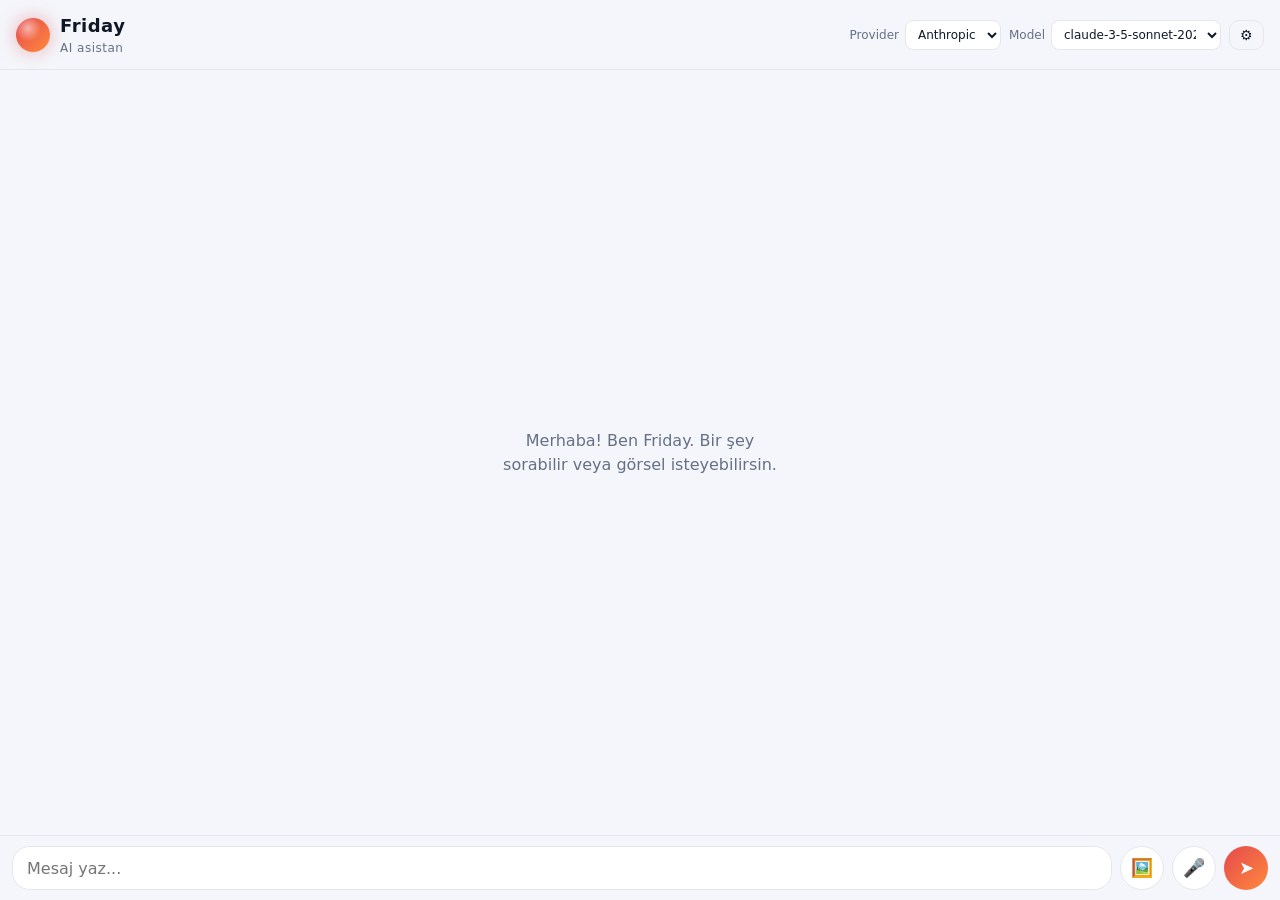
<file: www/index.html>
<!doctype html>
<html lang="tr">
<head>
<meta charset="utf-8">
<title>Friday</title>
<meta name="viewport" content="width=device-width, initial-scale=1, viewport-fit=cover">
<style>
:root{--bg:#f4f6fb;--card:#fff;--ink:#101828;--mut:#667085;--acc:#e5484d;--acc2:#ff8a3d;--line:#e4e7ec;--me:#101828;--meink:#fff;box-sizing:border-box;padding-top:env(safe-area-inset-top,0px);padding-bottom:env(safe-area-inset-bottom,0px)}
@media (prefers-color-scheme:dark){:root{--bg:#0b1020;--card:#151b30;--ink:#eef1f8;--mut:#98a2b3;--line:#262e48;--me:#e5484d}}
*{box-sizing:border-box}
html,body{height:100%;margin:0}
body{background:var(--bg);color:var(--ink);font:16px/1.5 system-ui,sans-serif;display:flex;flex-direction:column}
header{display:flex;align-items:center;gap:10px;padding:12px 16px;border-bottom:1px solid var(--line)}
.toolbar{display:flex;align-items:center;gap:8px;margin-left:auto;flex-wrap:wrap;justify-content:flex-end}
.control{display:flex;align-items:center;gap:6px;font-size:12px;color:var(--mut)}
select{background:var(--card);color:var(--ink);border:1px solid var(--line);border-radius:8px;padding:6px 8px;font:inherit;max-width:170px}
.orb{width:34px;height:34px;border-radius:50%;background:radial-gradient(circle at 35% 30%,#fff8,transparent 40%),linear-gradient(135deg,var(--acc),var(--acc2));box-shadow:0 0 18px #e5484d66}
.orb.busy{animation:p 1s ease-in-out infinite}
@keyframes p{50%{transform:scale(1.15)}}
h1{font-size:18px;margin:0;flex:1;letter-spacing:.5px}
h1 small{display:block;font-size:12px;font-weight:400;color:var(--mut)}
.ib{background:none;border:1px solid var(--line);color:var(--ink);border-radius:10px;padding:6px 10px;font-size:14px}
#msgs{flex:1;overflow-y:auto;padding:16px;display:flex;flex-direction:column;gap:10px}
.m{max-width:85%;padding:10px 14px;border-radius:16px;white-space:pre-wrap;overflow-wrap:anywhere}
.m.u{align-self:flex-end;background:var(--me);color:var(--meink);border-bottom-right-radius:4px}
.m.a{align-self:flex-start;background:var(--card);border:1px solid var(--line);border-bottom-left-radius:4px}
.m img{display:block;width:100%;max-width:320px;border-radius:10px;background:#fff}
.hint{margin:auto;text-align:center;color:var(--mut);max-width:280px}
form{display:flex;gap:8px;padding:10px 12px;border-top:1px solid var(--line);align-items:flex-end}
textarea{flex:1;resize:none;max-height:120px;border:1px solid var(--line);background:var(--card);color:var(--ink);border-radius:18px;padding:10px 14px;font:inherit;outline:none}
.b{width:44px;height:44px;border-radius:50%;border:0;background:linear-gradient(135deg,var(--acc),var(--acc2));color:#fff;font-size:18px;flex:none}
.b.g{background:var(--card);color:var(--ink);border:1px solid var(--line)}
</style>
</head>
<body>
<header>
  <span class="orb" id="orb"></span>
  <h1>Friday<small>AI asistan</small></h1>
  <div class="toolbar">
    <label class="control">Provider
      <select id="providerSelect">
        <option value="anthropic">Anthropic</option>
        <option value="google">Google</option>
      </select>
    </label>
    <label class="control">Model
      <select id="modelSelect"></select>
    </label>
    <button class="ib" id="settingsBtn">⚙</button>
  </div>
</header>
<div id="msgs" aria-live="polite"></div>
<form id="composer">
  <textarea id="q" rows="1" placeholder="Mesaj yaz..."></textarea>
  <button class="b g" id="imgBtn" type="button" aria-label="Görsel üret">🖼️</button>
  <button class="b g" id="micBtn" type="button" aria-label="Sesli komut">🎤</button>
  <button class="b" id="sendBtn" type="submit" aria-label="Gönder">➤</button>
</form>
<script>
const API = 'https://api.anthropic.com/v1/messages';
const GOOGLE_API_BASE = 'https://generativelanguage.googleapis.com';
const DEFAULT_MODEL = 'claude-3-5-sonnet-20241022';
const MAX_TOKENS = 512;
const IMAGE_API = 'https://image.pollinations.ai/prompt/';
const STORAGE_KEY = 'friday_api_key';
const STORAGE_MODEL_KEY = 'friday_model';
const STORAGE_PROVIDER_KEY = 'friday_provider';
const msgs = document.getElementById('msgs');
const q = document.getElementById('q');
const form = document.getElementById('composer');
const sendBtn = document.getElementById('sendBtn');
const micBtn = document.getElementById('micBtn');
const imgBtn = document.getElementById('imgBtn');
const settingsBtn = document.getElementById('settingsBtn');
const orb = document.getElementById('orb');
const providerSelect = document.getElementById('providerSelect');
const modelSelect = document.getElementById('modelSelect');

const MODEL_OPTIONS = {
  anthropic: [
    'claude-3-5-sonnet-20241022',
    'claude-3-5-opus-20241022'
  ],
  google: [
    'gemini-2.5-flash',
    'gemini-2.5-pro',
    'gemini-1.5-pro',
    'gemini-1.5-flash'
  ]
};

let provider = localStorage.getItem(STORAGE_PROVIDER_KEY) || 'anthropic';
let apiKey = localStorage.getItem(STORAGE_KEY) || '';
let MODEL = localStorage.getItem(STORAGE_MODEL_KEY) || DEFAULT_MODEL;

function renderModelOptions(){
  const list = MODEL_OPTIONS[provider] || MODEL_OPTIONS.anthropic;
  modelSelect.innerHTML = '';
  list.forEach(name => {
    const opt = document.createElement('option');
    opt.value = name;
    opt.textContent = name;
    if (name === MODEL) opt.selected = true;
    modelSelect.appendChild(opt);
  });
  if (!list.includes(MODEL)) {
    MODEL = list[0];
    localStorage.setItem(STORAGE_MODEL_KEY, MODEL);
  }
}

providerSelect.value = provider;
providerSelect.addEventListener('change', () => {
  provider = providerSelect.value;
  localStorage.setItem(STORAGE_PROVIDER_KEY, provider);
  renderModelOptions();
  MODEL = modelSelect.value || MODEL_OPTIONS[provider][0];
  localStorage.setItem(STORAGE_MODEL_KEY, MODEL);
  addSystem(`Provider: ${provider} • Model: ${MODEL}`);
});
modelSelect.addEventListener('change', () => {
  MODEL = modelSelect.value;
  localStorage.setItem(STORAGE_MODEL_KEY, MODEL);
});

function esc(s){return s.replace(/[&<>\"']/g,m=>({ '&':'&amp;','<':'&lt;','>':'&gt;','\"':'&quot;','\'':'&#39;'}[m]));}
function addSystem(text){const el=document.createElement('div');el.className='m a';el.innerHTML=esc(text);msgs.appendChild(el);msgs.scrollTop=msgs.scrollHeight}
function addUser(text){const el=document.createElement('div');el.className='m u';el.textContent=text;msgs.appendChild(el);msgs.scrollTop=msgs.scrollHeight}
function addImage(src){const el=document.createElement('div');el.className='m a';const img=document.createElement('img');img.src=src;img.alt='Üretilen görsel';el.appendChild(img);msgs.appendChild(el);msgs.scrollTop=msgs.scrollHeight}
function showHint(){if(!msgs.children.length){const h=document.createElement('div');h.className='hint';h.textContent='Merhaba! Ben Friday. Bir şey sorabilir veya görsel isteyebilirsin.';msgs.appendChild(h)}}
function setBusy(v){orb.classList.toggle('busy',v);sendBtn.disabled=v;micBtn.disabled=v;imgBtn.disabled=v;sendBtn.title=v?'Bekleniyor':'Gönder'}
function resizeTA(){q.style.height='auto';q.style.height=Math.min(q.scrollHeight,120)+'px'}
q.addEventListener('input',resizeTA);
q.addEventListener('keydown',e=>{if(e.key==='Enter'&&!e.shiftKey){e.preventDefault();form.requestSubmit()}});

async function generateImageFromPrompt(prompt){
  const cleaned=(prompt||'').trim();
  if(!cleaned) return;
  setBusy(true);
  try {
    const url = IMAGE_API + encodeURIComponent(cleaned);
    addSystem('Görsel üretiliyor...');
    const img = new Image();
    img.onload = ()=>{addImage(img.src);setBusy(false)};
    img.onerror = ()=>{addSystem('Görsel oluşturulamadı. Lütfen farklı bir istek deneyin.');setBusy(false)};
    img.src = url;
  } catch (err) {
    addSystem('Görsel üretme sırasında hata oluştu.');
    setBusy(false);
  }
}

async function askGoogle(prompt){
  if (!apiKey) { addSystem('API anahtarı yok. Sağ üstteki ⚙ düğmesine basıp anahtarı gir.'); return; }
  setBusy(true);
  try {
    const url = `${GOOGLE_API_BASE}/v1beta/models/${encodeURIComponent(MODEL)}:generateContent?key=${apiKey}`;
    const res = await fetch(url,{method:'POST',headers:{'Content-Type':'application/json'},body:JSON.stringify({contents:[{parts:[{text:prompt}]}]})});
    const data = await res.json();
    if (!res.ok) throw new Error(data?.error?.message || 'Google API hatası');
    const text = data?.candidates?.[0]?.content?.parts?.map(p => p.text).join('') || 'Cevap alınamadı.';
    addSystem(text);
  } catch (err) {
    addSystem('Bir hata oluştu: ' + (err.message || 'Bilinmeyen hata'));
  } finally {
    setBusy(false);
  }
}

async function askAnthropic(prompt,imagePrompt){
  if (!apiKey) { addSystem('API anahtarı yok. Sağ üstteki ⚙ düğmesine basıp anahtarı gir.'); return; }
  setBusy(true);
  try {
    const body = { model: MODEL, max_tokens: MAX_TOKENS, messages: [{ role: 'user', content: prompt }] };
    const res = await fetch(API,{method:'POST',headers:{'Content-Type':'application/json','x-api-key':apiKey,'anthropic-version':'2023-06-01','Accept':'application/json'},body:JSON.stringify(body)});
    const data = await res.json();
    if (!res.ok) throw new Error(data?.error?.message || 'API hatası');
    const text = data?.content?.[0]?.text || 'Cevap alınamadı.';
    addSystem(text);
    if (imagePrompt && imagePrompt.trim()) await generateImageFromPrompt(imagePrompt.trim());
  } catch (err) {
    addSystem('Bir hata oluştu: ' + (err.message || 'Bilinmeyen hata'));
  } finally {
    setBusy(false);
  }
}

async function askModel(prompt,imagePrompt){
  if (provider === 'google') await askGoogle(prompt);
  else await askAnthropic(prompt,imagePrompt);
}

function getUserText(){return q.value.trim()}

form.addEventListener('submit',e=>{
  e.preventDefault();
  const t = getUserText();
  if (!t) return;
  addUser(t);
  q.value = '';
  resizeTA();
  const needsImage = /resim|görsel|foto|illustration|image|picture/i.test(t);
  askModel(t, needsImage ? t : '');
});

imgBtn.addEventListener('click',()=>{
  const t = getUserText() || 'a modern futuristic robot portrait';
  addUser(t);
  q.value = '';
  resizeTA();
  generateImageFromPrompt(t);
});

settingsBtn.addEventListener('click',()=>{
  const next = prompt('API anahtarını girin:', apiKey || '');
  if (next !== null) {
    apiKey = next.trim();
    localStorage.setItem(STORAGE_KEY, apiKey);
    addSystem(apiKey ? 'API anahtarı kaydedildi.' : 'API anahtarı silindi.');
  }
  const providerChoice = prompt('Provider (anthropic/google):', provider || 'anthropic');
  if (providerChoice !== null) {
    const normalized = String(providerChoice).trim().toLowerCase();
    provider = normalized === 'google' ? 'google' : 'anthropic';
    localStorage.setItem(STORAGE_PROVIDER_KEY, provider);
    providerSelect.value = provider;
    renderModelOptions();
    addSystem(`Provider: ${provider}`);
  }
  const modelInput = prompt('Model adını girin:', MODEL || DEFAULT_MODEL);
  if (modelInput !== null) {
    MODEL = modelInput.trim() || DEFAULT_MODEL;
    localStorage.setItem(STORAGE_MODEL_KEY, MODEL);
    modelSelect.value = MODEL;
    addSystem(`Model: ${MODEL}`);
  }
});

micBtn.addEventListener('click',()=>{
  const SpeechRecognition = window.SpeechRecognition || window.webkitSpeechRecognition;
  if (!SpeechRecognition) {
    addSystem('Bu tarayıcı sesli komut desteklemiyor.');
    return;
  }
  const rec = new SpeechRecognition();
  rec.lang = 'tr-TR';
  rec.interimResults = false;
  rec.onresult = (e) => {
    const text = e.results[0][0].transcript;
    q.value = text;
    resizeTA();
  };
  rec.onerror = () => addSystem('Ses tanıma çalışmadı.');
  rec.start();
});

renderModelOptions();
showHint();
resizeTA();
</script>
</body>
</html>
</file>
